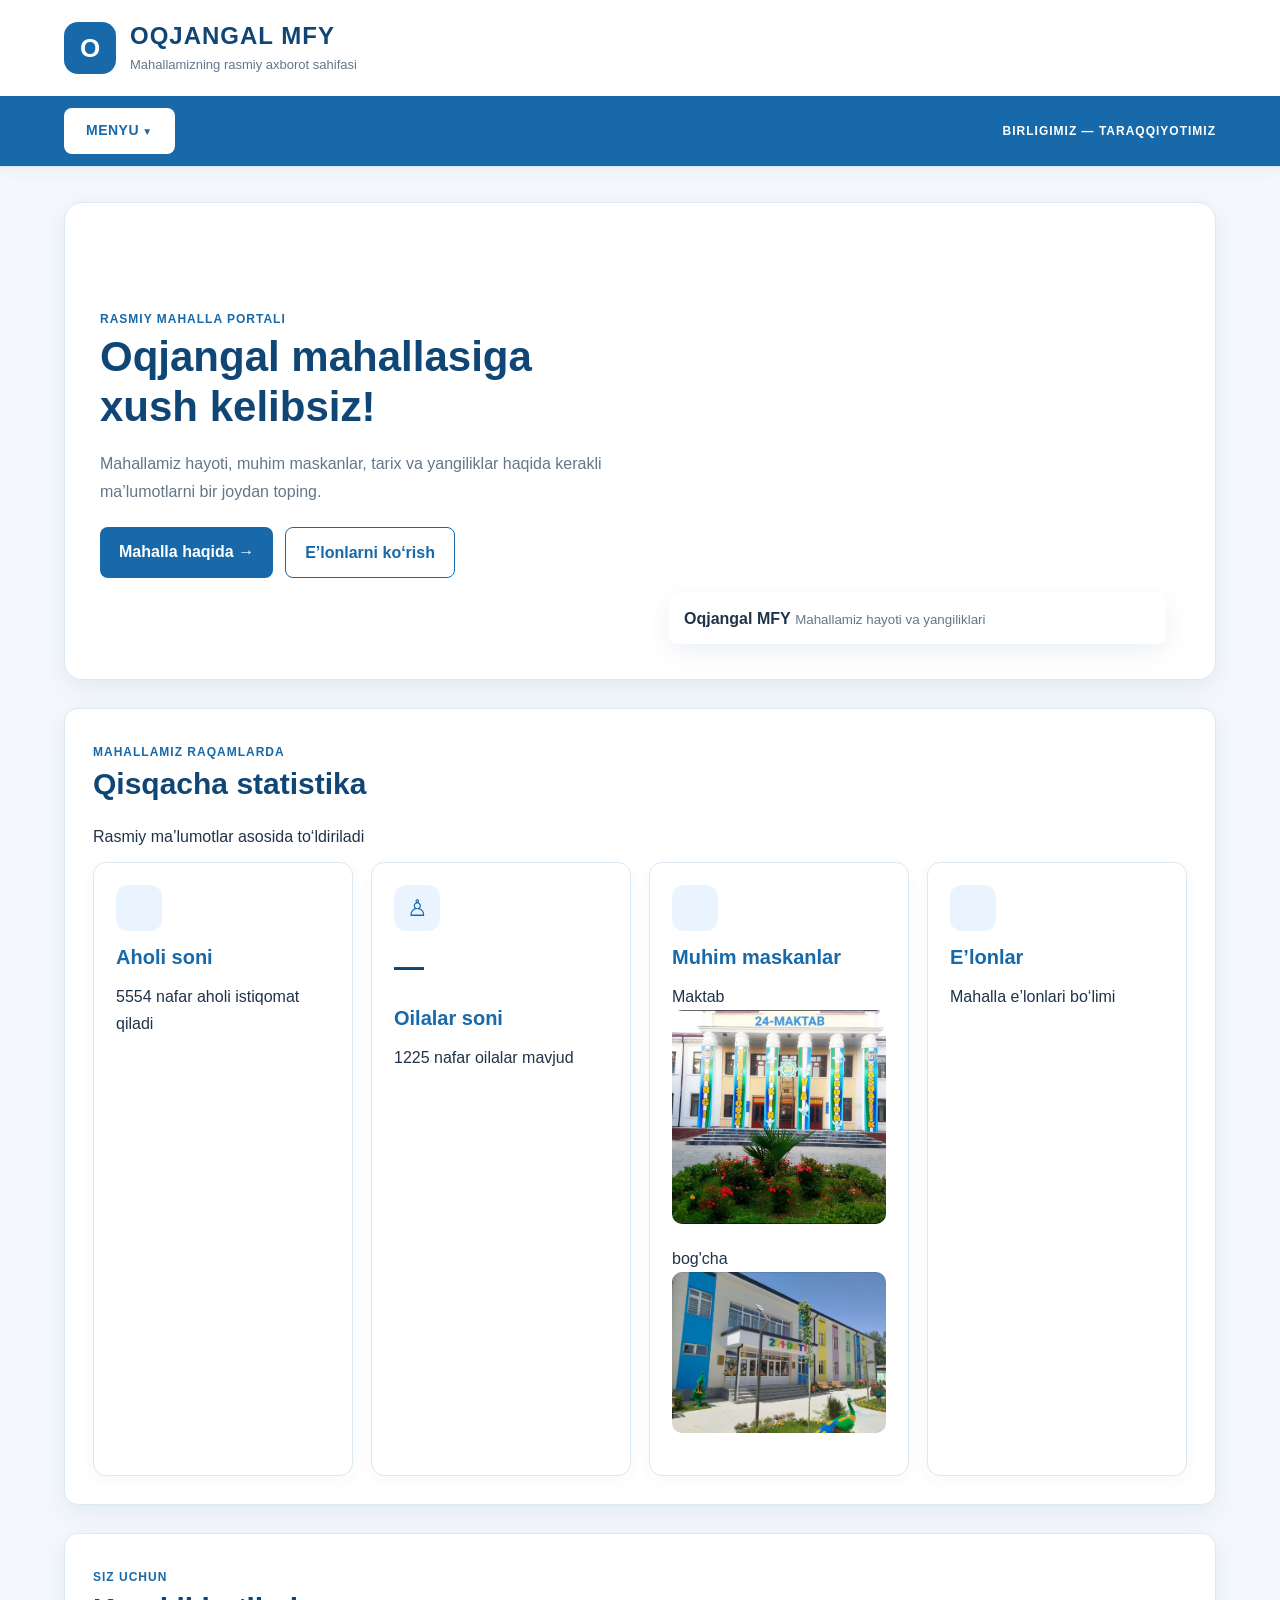
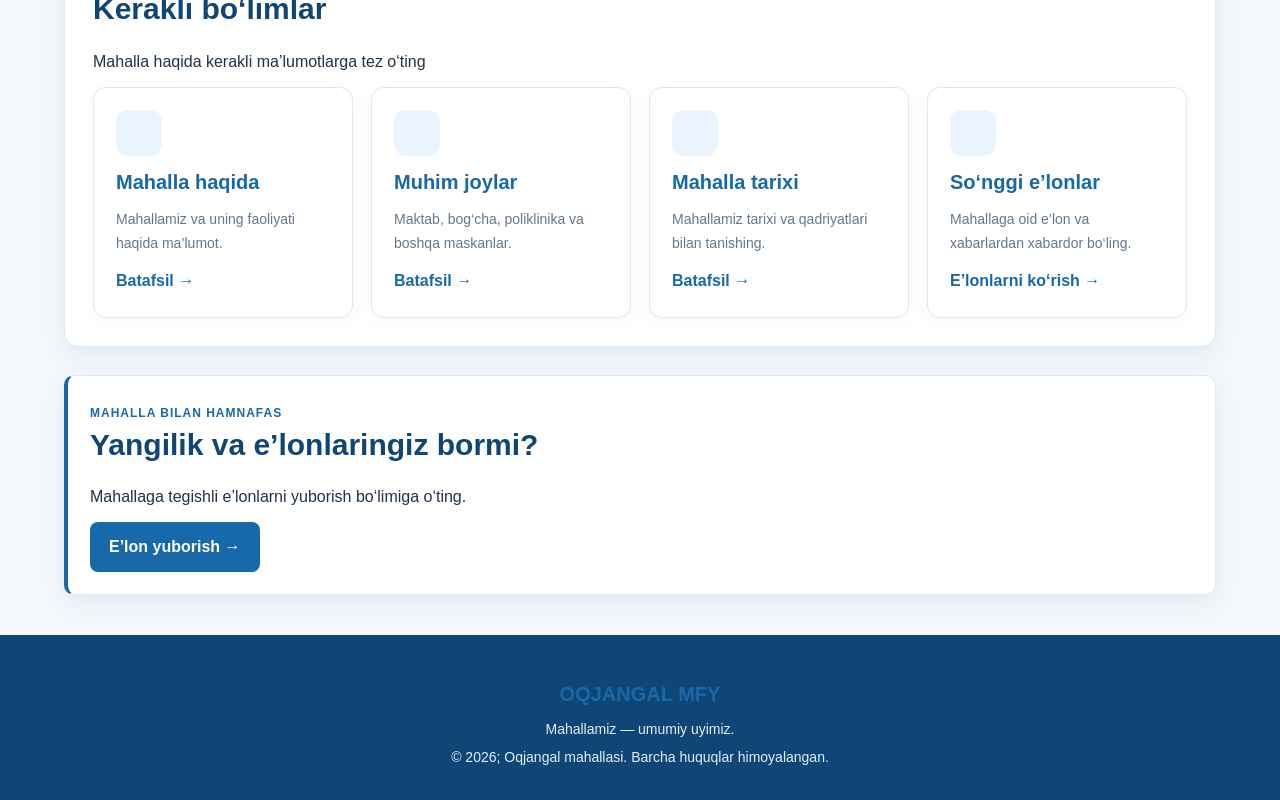
<file: mening mahallam/index.html>
<!DOCTYPE html>
<html lang="uz">
<head>
    <meta charset="UTF-8">
    <meta name="viewport" content="width=device-width, initial-scale=1.0">
    <title>Oqjangal MFY | Bosh sahifa</title>
    <link rel="stylesheet" href="style.css">
</head>
<body>

<header>
    

    <div class="brand">
        <div class="brand-icon">O</div>
        <div>
            <h1>OQJANGAL MFY</h1>
            <p>Mahallamizning rasmiy axborot sahifasi</p>
        </div>
    </div>

    <nav class="navbar">
        <details class="menu">
            <summary> MENYU</summary>
            <div class="menu-links">
                <a href="index.html">Bosh sahifa</a>
                <a href="haqida.html">Mahalla haqida</a>
                <a href="joylar.html">Muhim joylar</a>
                <a href="tarix.html">Mahalla tarixi</a>
                <a href="elonberish.html">E'lon berish</a>
                <a href="elonlar.html">E'lonlar</a>
                <a href="aloqa.html">Aloqa</a>
            </div>
        </details>
        <span class="nav-caption">BIRLIGIMIZ — TARAQQIYOTIMIZ</span>
    </nav>
</header>

<main>
    <section class="hero">
        <div class="hero-content">
            <span class="eyebrow">RASMIY MAHALLA PORTALI</span>
            <h2>Oqjangal mahallasiga xush kelibsiz!</h2>
            <p>
                Mahallamiz hayoti, muhim maskanlar, tarix va yangiliklar
                haqida kerakli ma’lumotlarni bir joydan toping.
            </p>

            <div class="hero-buttons">
                <a href="haqida.html" class="btn btn-primary">Mahalla haqida →</a>
                <a href="elonlar.html" class="btn btn-outline">E’lonlarni ko‘rish</a>
            </div>
        </div>

        <div class="hero-image">

    <div class="slider">
        <img src="m.png" alt="Oqjangal mahallasi">
        <img src="m1.jpg" alt="Mahalla hayoti">
        <img src="m2.jpg" alt="Mahalla hayoti">
        <img src="m3.png" alt="Mahalla yangiliklari">
    </div>

    <div class="image-caption">
        <span class="caption-dot"></span>
        <div>
            <strong>Oqjangal MFY</strong>
            <small>Mahallamiz hayoti va yangiliklari</small>
        </div>
    </div>

</div>
    </section>

    <section class="statistics">
        <div class="section-heading">
            <div>
                <span class="eyebrow">MAHALLAMIZ RAQAMLARDA</span>
                <h2>Qisqacha statistika</h2>
            </div>
            <p>Rasmiy ma’lumotlar asosida to‘ldiriladi</p>
        </div>

        <div class="stats-grid">
            <article class="stat-card">
                <div class="stat-icon"></div>
                <div class="stat-number"></div>
                <h3>Aholi soni</h3>
                <p>5554 nafar aholi istiqomat qiladi</p>
            </article>

            <article class="stat-card">
                <div class="stat-icon">♙</div>
                <div class="stat-number">—</div>
                <h3>Oilalar soni</h3>
                <p>1225 nafar oilalar mavjud</p>
            </article>

            <article class="stat-card">
                <div class="stat-icon"></div>
                <div class="stat-number"></div>
                <h3>Muhim maskanlar</h3>
                <p>Maktab
                    <img src="maktab.jpg" alt="maktab">
                </p>
                <p>bog'cha
                    <img src="dmt.jpg" >
                </p>
            </article>

            <article class="stat-card">
                <div class="stat-icon"></div>
                <div class="stat-number"></div>
                <h3>E’lonlar</h3>
                <p>Mahalla e’lonlari bo‘limi</p>
            </article>
        </div>
    </section>

    <section class="quick-section">
        <div class="section-heading">
            <div>
                <span class="eyebrow">SIZ UCHUN</span>
                <h2>Kerakli bo‘limlar</h2>
            </div>
            <p>Mahalla haqida kerakli ma’lumotlarga tez o‘ting</p>
        </div>

        <div class="quick-grid">
            <a href="haqida.html" class="quick-card">
                <div class="quick-icon"></div>
                <h3>Mahalla haqida</h3>
                <p>Mahallamiz va uning faoliyati haqida ma’lumot.</p>
                <span>Batafsil →</span>
            </a>

            <a href="joylar.html" class="quick-card">
                <div class="quick-icon"></div>
                <h3>Muhim joylar</h3>
                <p>Maktab, bog‘cha, poliklinika va boshqa maskanlar.</p>
                <span>Batafsil →</span>
            </a>

            <a href="tarix.html" class="quick-card">
                <div class="quick-icon"></div>
                <h3>Mahalla tarixi</h3>
                <p>Mahallamiz tarixi va qadriyatlari bilan tanishing.</p>
                <span>Batafsil →</span>
            </a>

            <a href="elonlar.html" class="quick-card">
                <div class="quick-icon"></div>
                <h3>So‘nggi e’lonlar</h3>
                <p>Mahallaga oid e’lon va xabarlardan xabardor bo‘ling.</p>
                <span>E’lonlarni ko‘rish →</span>
            </a>
        </div>
    </section>

    <section class="announcement">
        <div>
            <span class="eyebrow">MAHALLA BILAN HAMNAFAS</span>
            <h2>Yangilik va e’lonlaringiz bormi?</h2>
            <p>Mahallaga tegishli e’lonlarni yuborish bo‘limiga o‘ting.</p>
        </div>
        <a href="elonberish.html" class="btn btn-light">E’lon yuborish →</a>
    </section>
</main>

<footer>
    <div>
        <h3>OQJANGAL MFY</h3>
        <p>Mahallamiz — umumiy uyimiz.</p>
    </div>
    <p>© 2026; Oqjangal mahallasi. Barcha huquqlar himoyalangan.</p>
</footer>

</body>
</html>
</file>
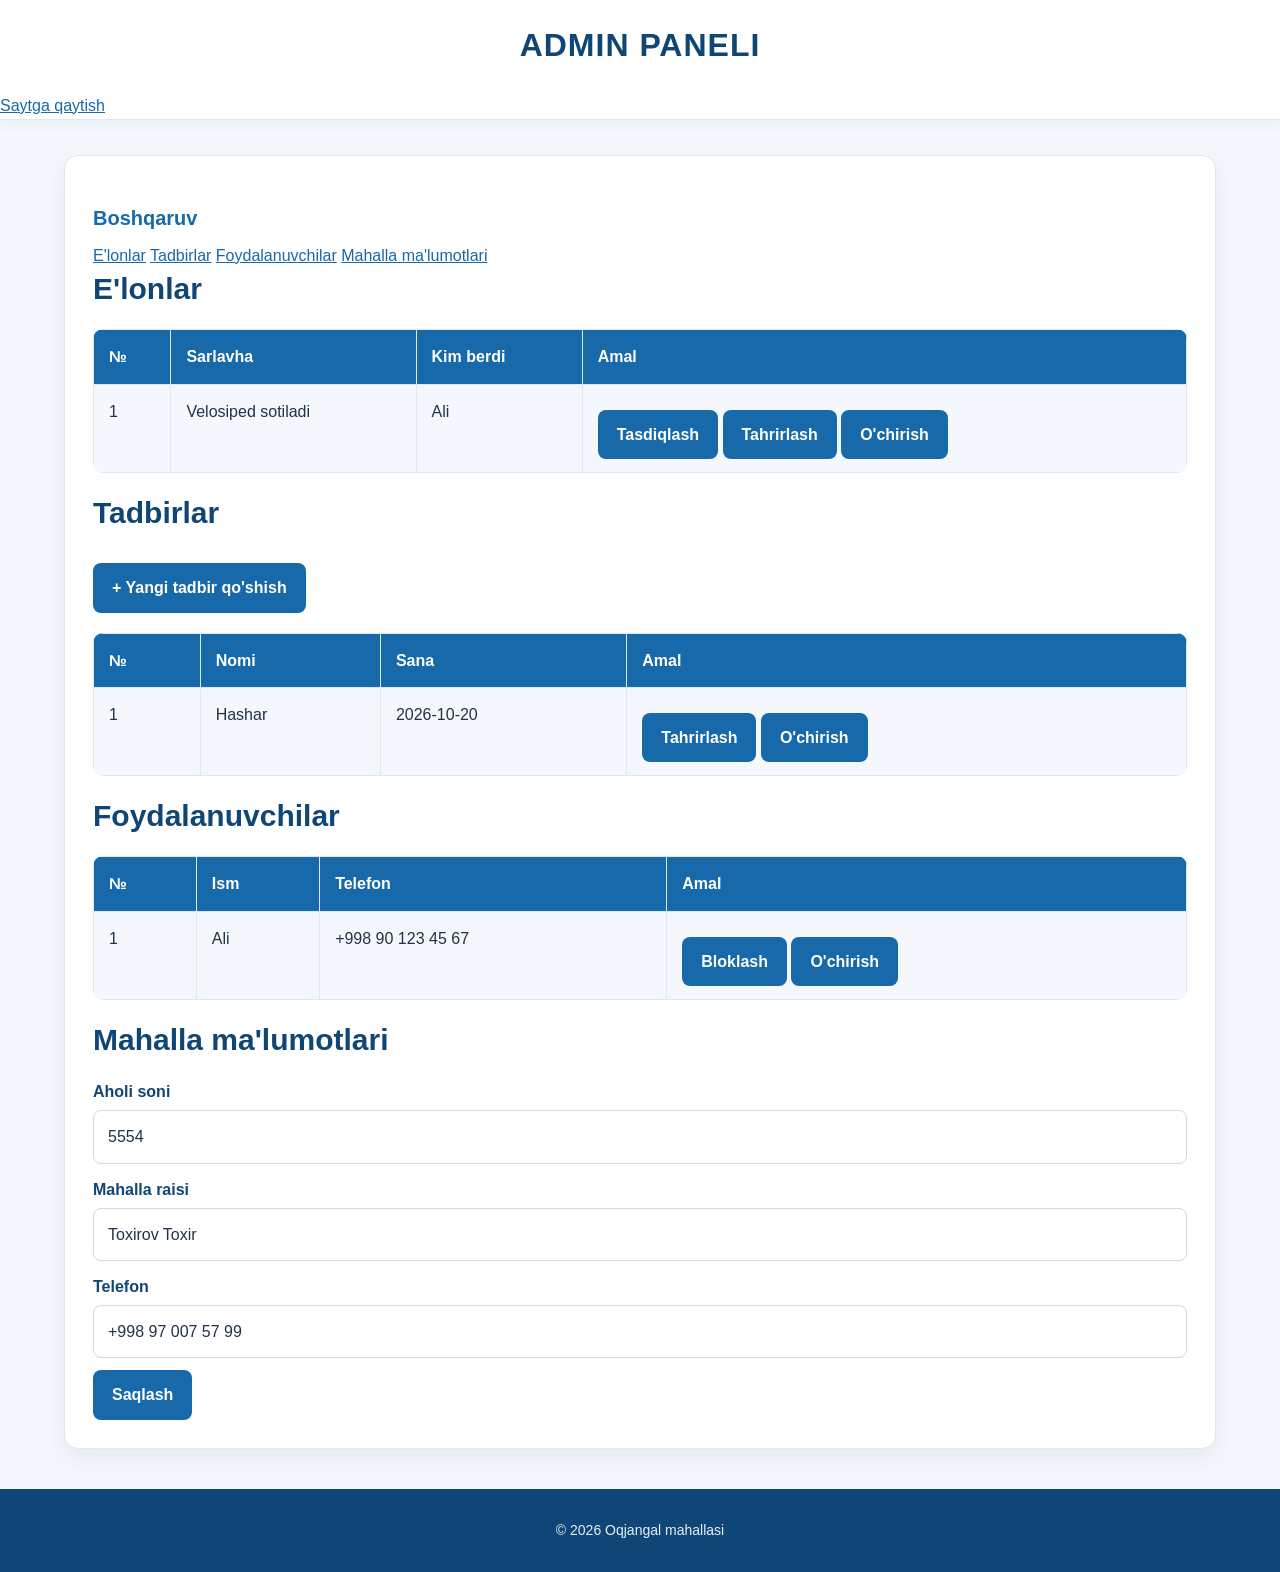
<file: mening mahallam/admin.html>
<!DOCTYPE html>
<html lang="uz">
<head>
    <meta charset="UTF-8">
    <meta name="viewport" content="width=device-width, initial-scale=1.0">
    <title>Admin paneli - OQJANGAL MAHALLASI</title>
    <link rel="stylesheet" href="style.css">
</head>
<body>

    <header>
        <h1>ADMIN PANELI</h1>
        <nav>
            <a href="index.html">Saytga qaytish</a>
        </nav>
    </header>

    <main>

      <section id="boshqarish" class="admin-qism">
    <div class="admin">

        <!-- Chap panel: menyu -->
        <div class="yon-menyu">
            <h3>Boshqaruv</h3>
            <a href="#a-elonlar">E'lonlar</a>
            <a href="#a-tadbirlar">Tadbirlar</a>
            <a href="#a-foydalanuvchilar">Foydalanuvchilar</a>
            <a href="#a-malumot">Mahalla ma'lumotlari</a>
        </div>

        <!-- O'ng panel: ish maydoni -->
        <div class="ish-maydoni">

            <h2 id="a-elonlar">E'lonlar</h2>
            <table class="jadval">
                <tr><th>№</th><th>Sarlavha</th><th>Kim berdi</th><th>Amal</th></tr>
                <tr>
                    <td>1</td><td>Velosiped sotiladi</td><td>Ali</td>
                    <td>
                        <button class="tasdiq">Tasdiqlash</button>
                        <button class="tahrir">Tahrirlash</button>
                        <button class="ochir">O'chirish</button>
                    </td>
                </tr>
            </table>

            <h2 id="a-tadbirlar">Tadbirlar</h2>
            <button class="tasdiq">+ Yangi tadbir qo'shish</button>
            <table class="jadval">
                <tr><th>№</th><th>Nomi</th><th>Sana</th><th>Amal</th></tr>
                <tr>
                    <td>1</td><td>Hashar</td><td>2026-10-20</td>
                    <td>
                        <button class="tahrir">Tahrirlash</button>
                        <button class="ochir">O'chirish</button>
                    </td>
                </tr>
            </table>

            <h2 id="a-foydalanuvchilar">Foydalanuvchilar</h2>
            <table class="jadval">
                <tr><th>№</th><th>Ism</th><th>Telefon</th><th>Amal</th></tr>
                <tr>
                    <td>1</td><td>Ali</td><td>+998 90 123 45 67</td>
                    <td>
                        <button class="tahrir">Bloklash</button>
                        <button class="ochir">O'chirish</button>
                    </td>
                </tr>
            </table>

            <h2 id="a-malumot">Mahalla ma'lumotlari</h2>
            <form id="elonForm" action="#" method="post">
                <label for="aholi">Aholi soni</label>
                <input type="text" id="aholi" value="5554">

                <label for="rais">Mahalla raisi</label>
                <input type="text" id="rais" value="Toxirov Toxir">

                <label for="tel">Telefon</label>
                <input type="tel" id="tel" value="+998 97 007 57 99">

                <button type="submit">Saqlash</button>
            </form>

        </div>
    </div>
</section>
    </main>

    <footer>
        <p>&copy; 2026 Oqjangal mahallasi</p>
    </footer>

</body>
</html>
</file>
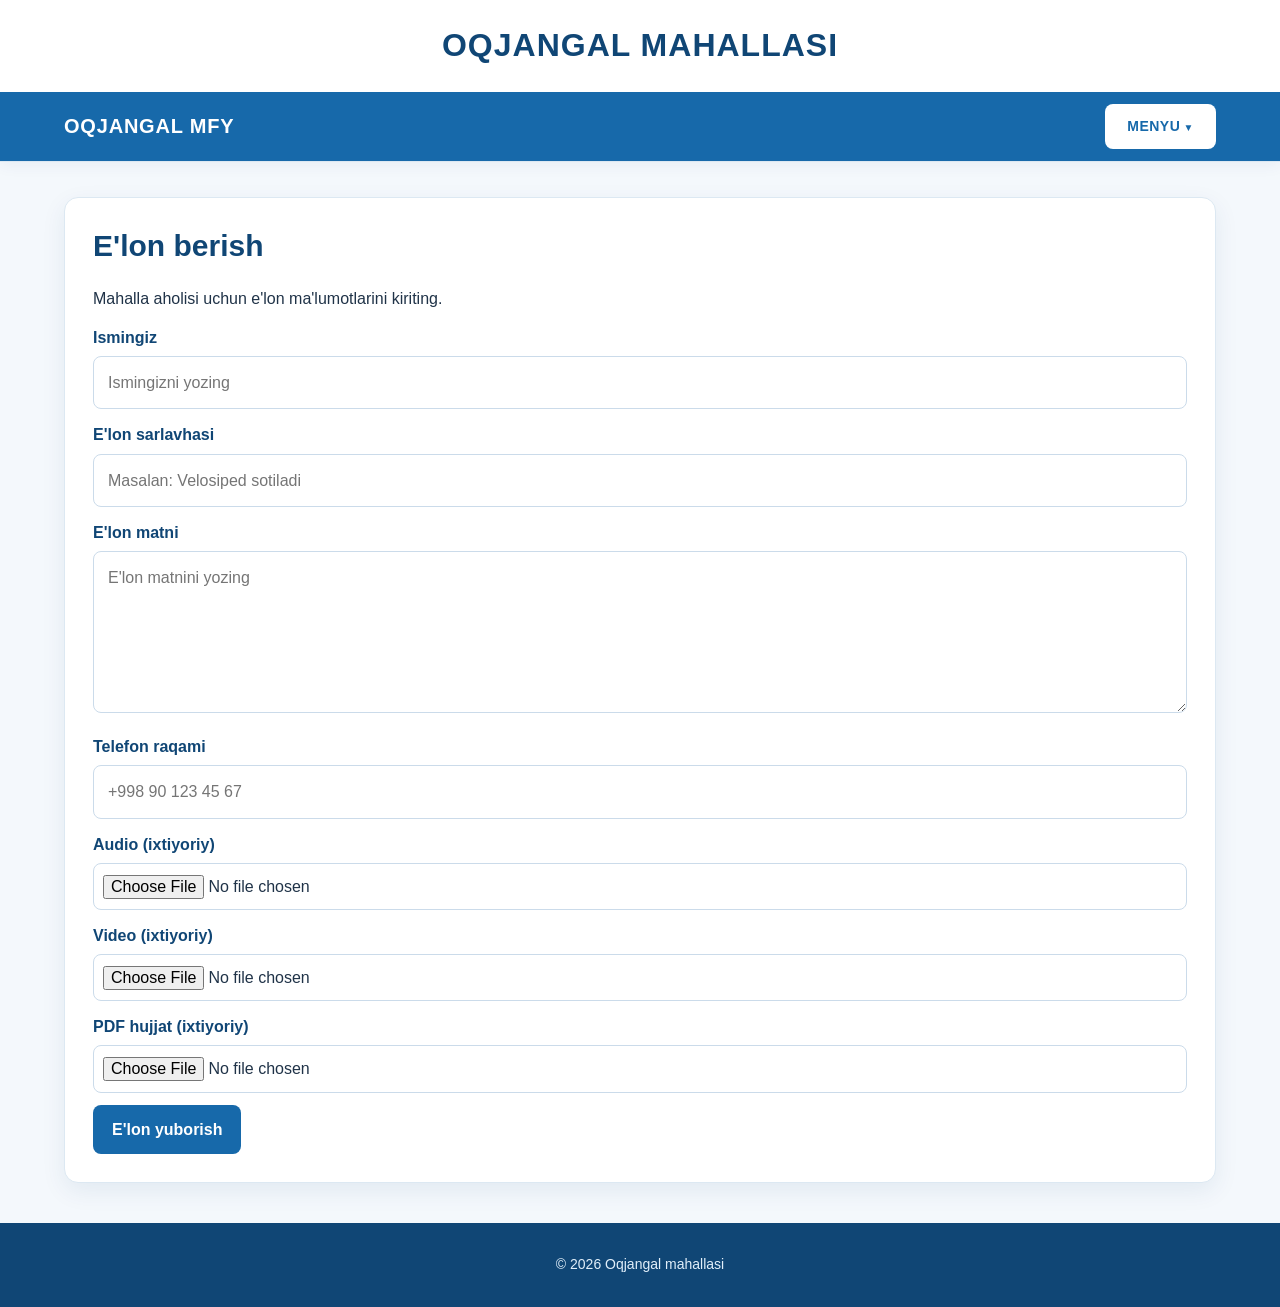
<file: mening mahallam/elonberish.html>
<!DOCTYPE html>
<html lang="uz">
<head>
    <meta charset="UTF-8">
    <meta name="viewport" content="width=device-width, initial-scale=1.0">
    <title>E'lon berish</title>
    <link rel="stylesheet" href="style.css">
</head>
<body>

<header>
    <h1>OQJANGAL MAHALLASI</h1>
    
<nav class="navbar">
    <a href="index.html" class="logo">OQJANGAL MFY</a>

    <details class="menu">
        <summary>MENYU</summary>

        <div class="menu-links">
            <a href="index.html">Bosh sahifa</a>
            <a href="haqida.html">Haqida</a>
            <a href="joylar.html">Muhim joylar</a>
            <a href="tarix.html">Tarix</a>
            <a href="elonberish.html">E'lon berish</a>
            <a href="elonlar.html">E'lonlar</a>
            <a href="aloqa.html">Aloqa</a>
        </div>
    </details>
</nav>

</header>

<main>
    <section id="berish">
        <h2>E'lon berish</h2>
        <p>Mahalla aholisi uchun e'lon ma'lumotlarini kiriting.</p>

        <form id="elonForm" action="#" method="post"
              enctype="multipart/form-data">

            <label for="ism">Ismingiz</label>
            <input type="text" id="ism" name="ism"
                   placeholder="Ismingizni yozing" required>

            <label for="sarlavha">E'lon sarlavhasi</label>
            <input type="text" id="sarlavha" name="sarlavha"
                   placeholder="Masalan: Velosiped sotiladi" required>

            <label for="matn">E'lon matni</label>
            <textarea id="matn" name="matn" rows="5"
                      placeholder="E'lon matnini yozing" required></textarea>

            <label for="telefon">Telefon raqami</label>
            <input type="tel" id="telefon" name="telefon"
                   placeholder="+998 90 123 45 67" required>

            <label for="audio">Audio (ixtiyoriy)</label>
            <input type="file" id="audio" name="audio" accept="audio/*">

            <label for="video">Video (ixtiyoriy)</label>
            <input type="file" id="video" name="video" accept="video/*">

            <label for="pdf">PDF hujjat (ixtiyoriy)</label>
            <input type="file" id="pdf" name="pdf"
                   accept="application/pdf">

            <button type="submit">E'lon yuborish</button>
        </form>

      
    </section>
</main>

<footer>
    <p>&copy; 2026 Oqjangal mahallasi</p>
</footer>

</body>
</html>
</file>
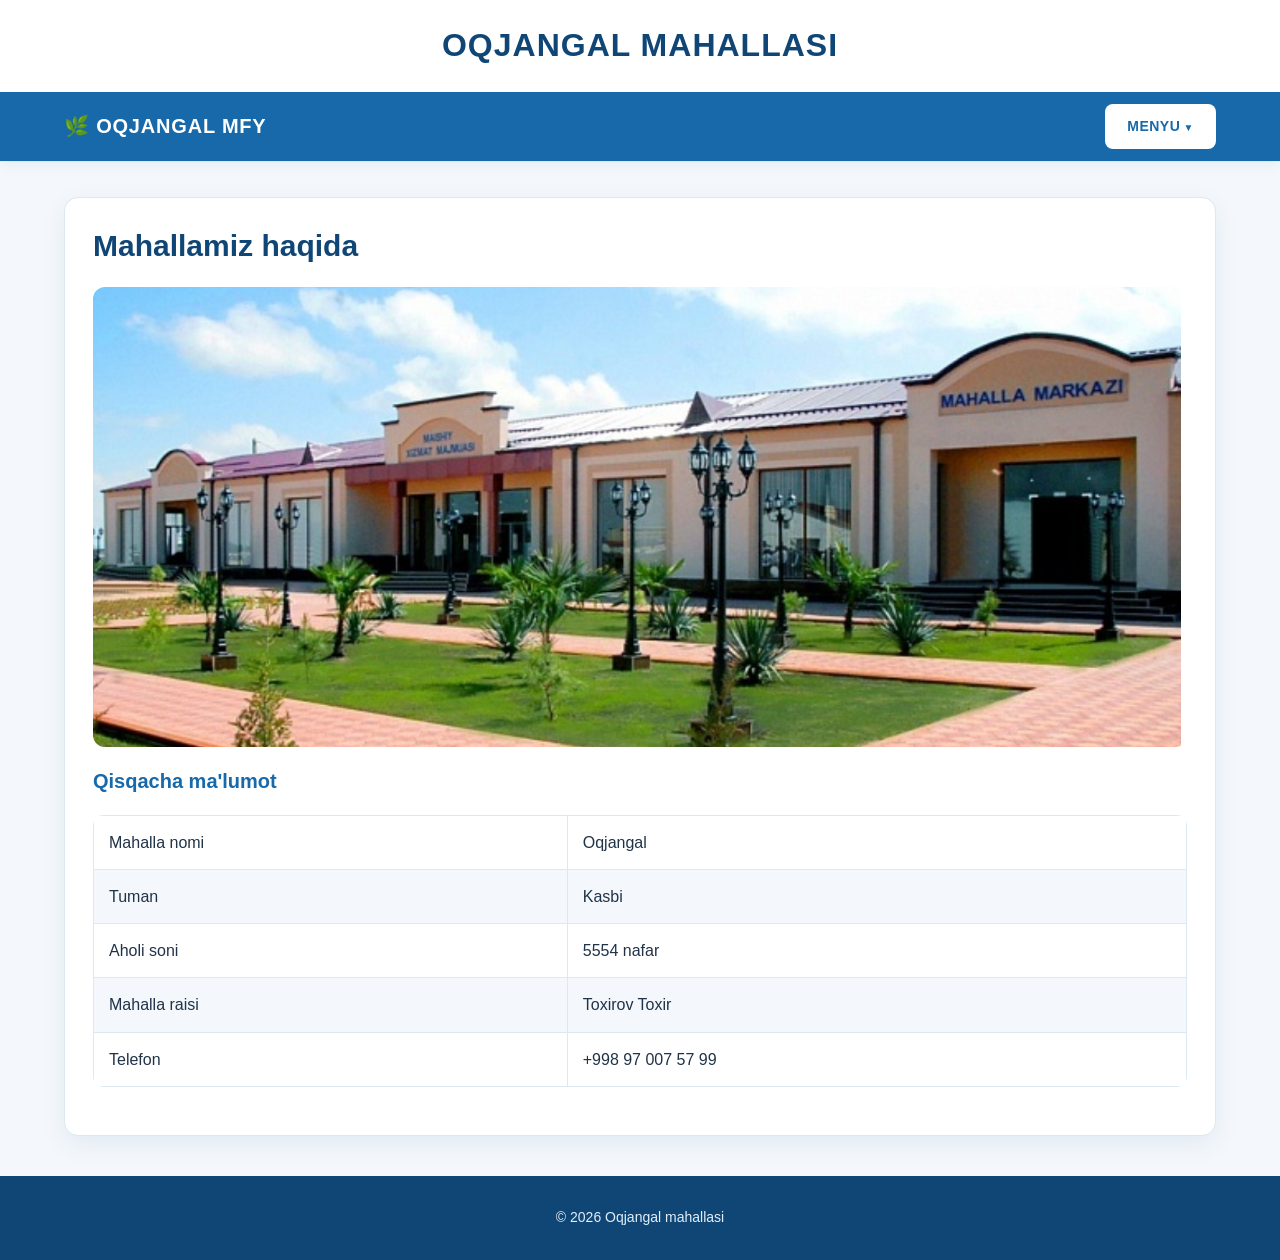
<file: mening mahallam/haqida.html>
<!DOCTYPE html>
<html lang="uz">
<head>
    <meta charset="UTF-8">
    <meta name="viewport" content="width=device-width, initial-scale=1.0">
    <title>Mahallamiz haqida</title>
    <link rel="stylesheet" href="style.css">
</head>
<body>

<header>
    <h1>OQJANGAL MAHALLASI</h1>
    
<nav class="navbar">
    <a href="index.html" class="logo">🌿 OQJANGAL MFY</a>

    <details class="menu">
        <summary>MENYU</summary>

        <div class="menu-links">
            <a href="index.html">Bosh sahifa</a>
            <a href="haqida.html">Haqida</a>
            <a href="joylar.html">Muhim joylar</a>
            <a href="tarix.html">Tarix</a>
            <a href="elonberish.html">E'lon berish</a>
            <a href="elonlar.html">E'lonlar</a>
            <a href="aloqa.html">Aloqa</a>
        </div>
    </details>
</nav>

</header>

<main>
    <section id="haqida">
        <h2>Mahallamiz haqida</h2>

        <img src="m.png" alt="Mahalla ko'rinishi" class="katta-rasm">

        <h3>Qisqacha ma'lumot</h3>

        <table>
            <tr>
                <td>Mahalla nomi</td>
                <td>Oqjangal</td>
            </tr>
            <tr>
                <td>Tuman</td>
                <td>Kasbi</td>
            </tr>
            <tr>
                <td>Aholi soni</td>
                <td>5554 nafar</td>
            </tr>
            <tr>
                <td>Mahalla raisi</td>
                <td>Toxirov Toxir</td>
            </tr>
            <tr>
                <td>Telefon</td>
                <td>+998 97 007 57 99</td>
            </tr>
        </table>
    </section>
</main>

<footer>
    <p>&copy; 2026 Oqjangal mahallasi</p>
</footer>

</body>
</html>
</file>
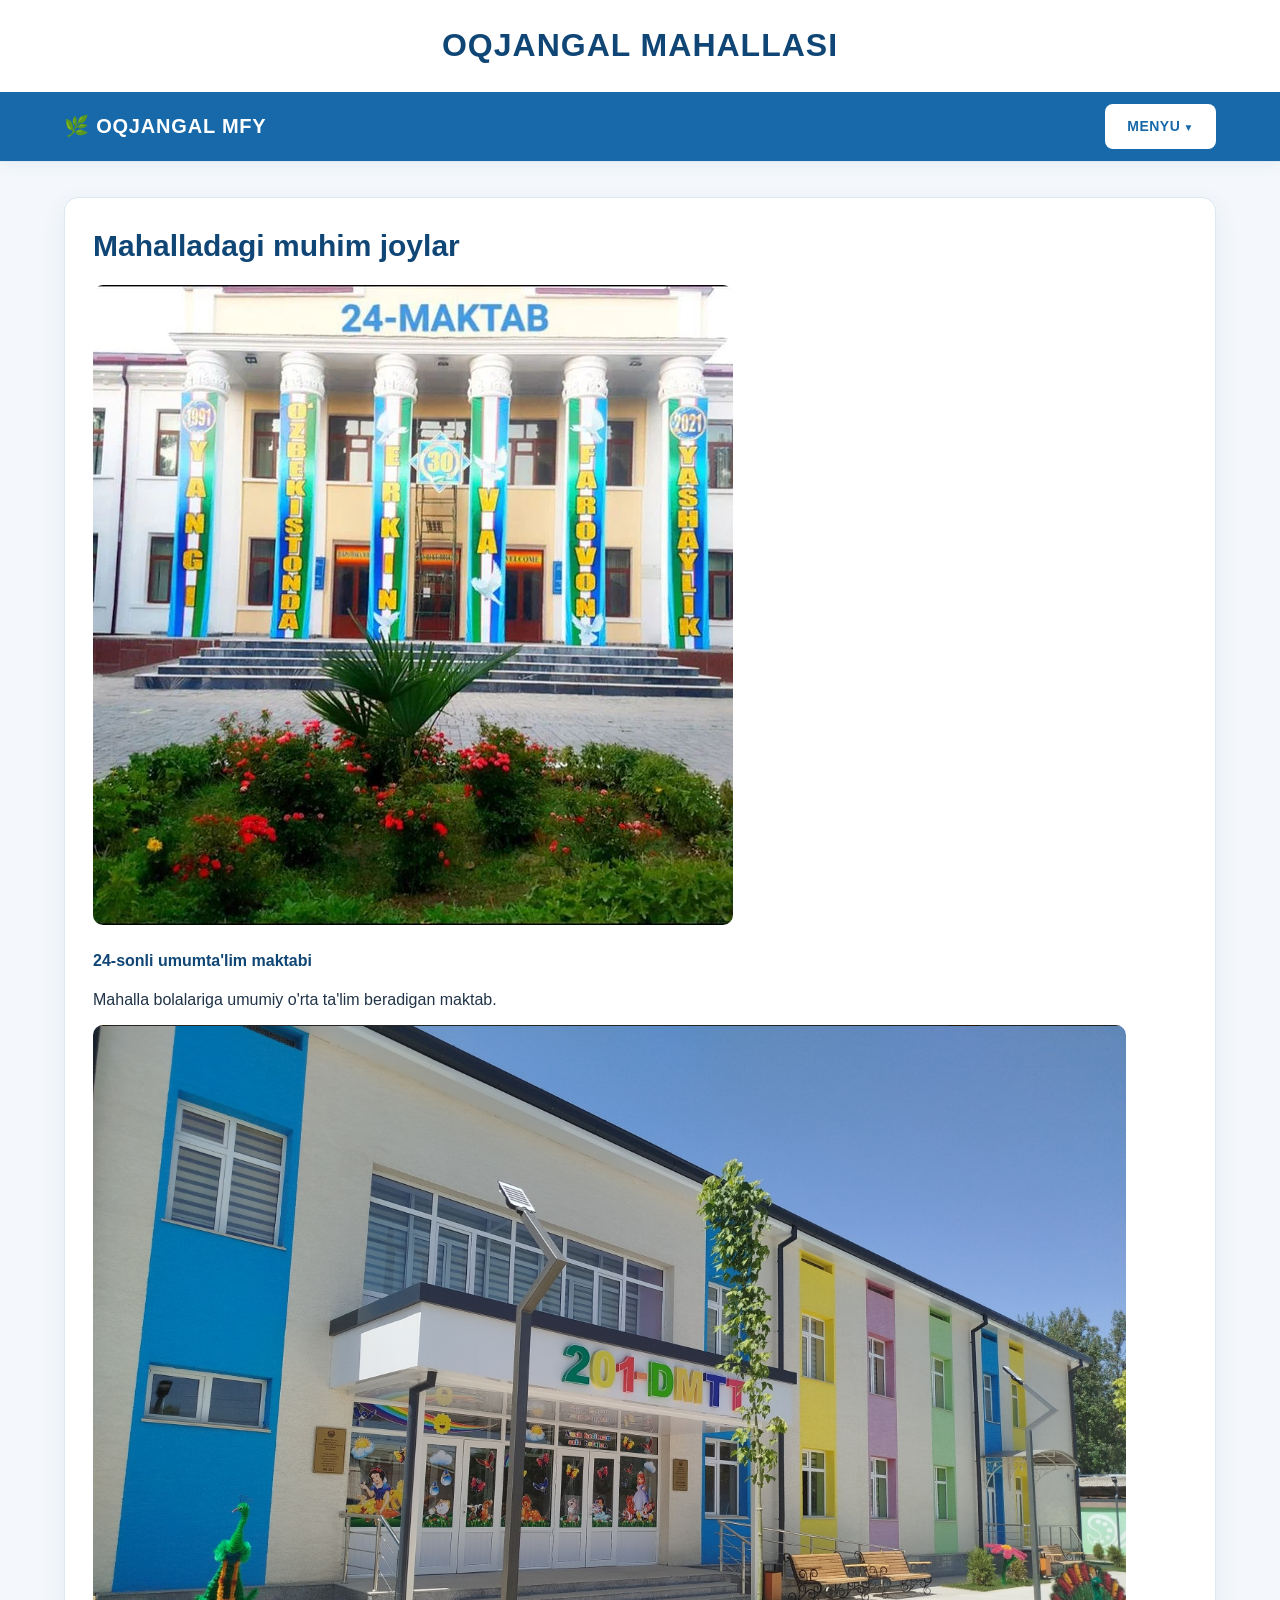
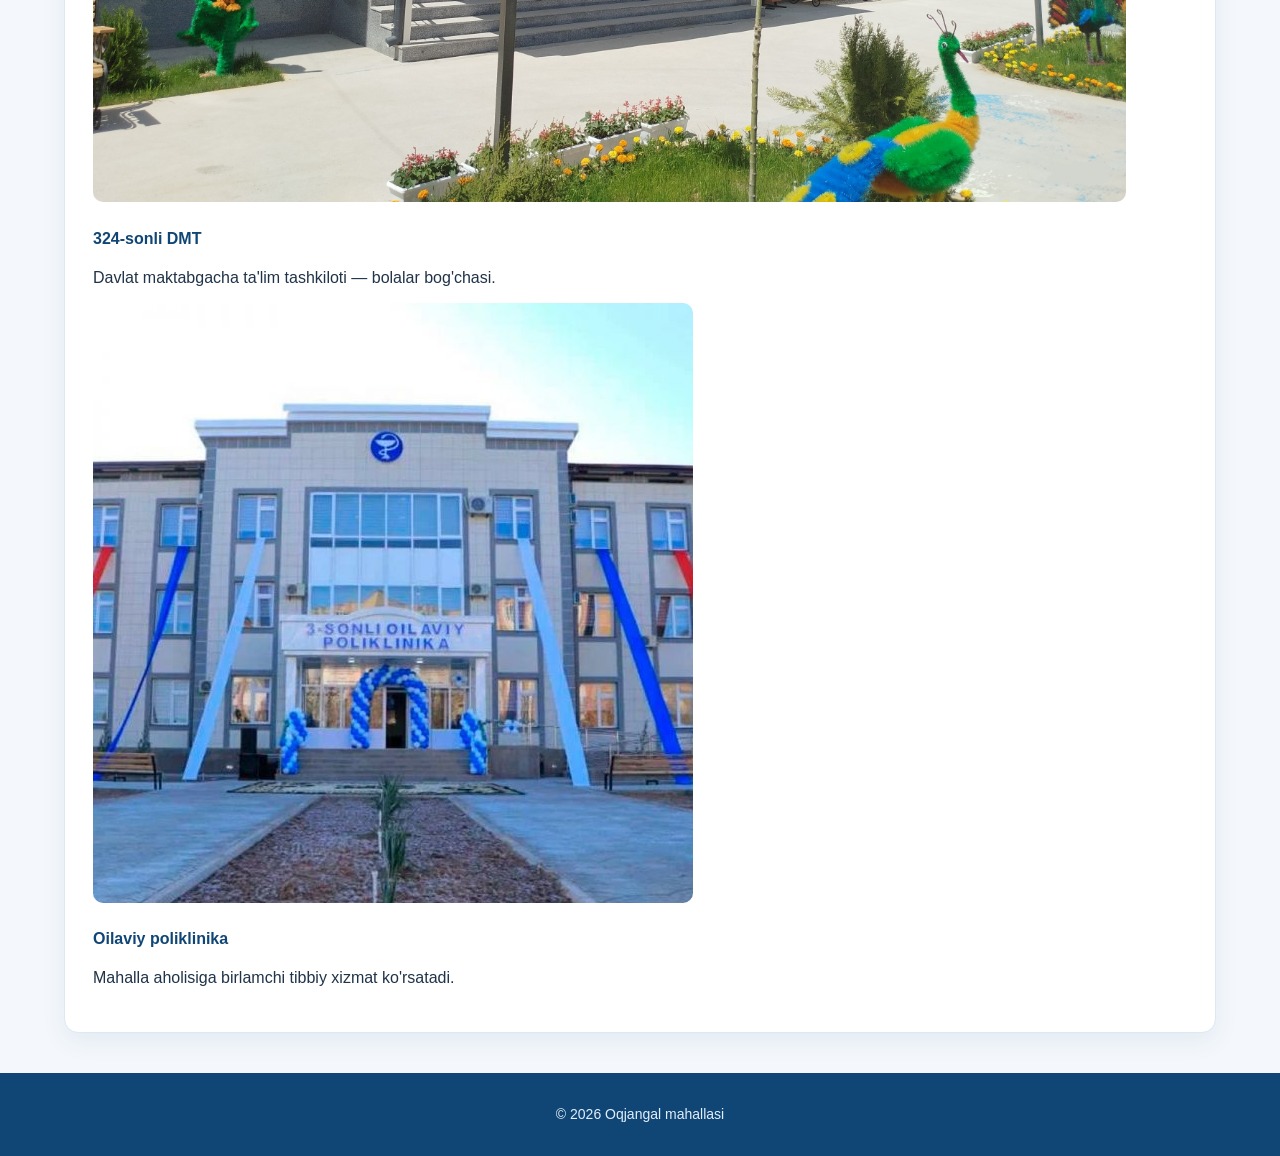
<file: mening mahallam/joylar.html>
<!DOCTYPE html>
<html lang="uz">
<head>
    <meta charset="UTF-8">
    <meta name="viewport" content="width=device-width, initial-scale=1.0">
    <title>Mahalladagi muhim joylar</title>
    <link rel="stylesheet" href="style.css">
</head>
<body>

<header>
    <h1>OQJANGAL MAHALLASI</h1>
    
<nav class="navbar">
    <a href="index.html" class="logo">🌿 OQJANGAL MFY</a>

    <details class="menu">
        <summary>MENYU</summary>

        <div class="menu-links">
            <a href="index.html">Bosh sahifa</a>
            <a href="haqida.html">Haqida</a>
            <a href="joylar.html">Muhim joylar</a>
            <a href="tarix.html">Tarix</a>
            <a href="elonberish.html">E'lon berish</a>
            <a href="elonlar.html">E'lonlar</a>
            <a href="aloqa.html">Aloqa</a>
        </div>
    </details>
</nav>

</header>

<main>
    <section id="joylar">
        <h2>Mahalladagi muhim joylar</h2>

        <div class="joylar">
            <div class="joy">
                <img src="maktab.jpg" alt="24-sonli maktab">
                <h4>24-sonli umumta'lim maktabi</h4>
                <p>Mahalla bolalariga umumiy o'rta ta'lim beradigan maktab.</p>
            </div>

            <div class="joy">
                <img src="dmt.jpg" alt="324-sonli DMT">
                <h4>324-sonli DMT</h4>
                <p>Davlat maktabgacha ta'lim tashkiloti — bolalar bog'chasi.</p>
            </div>

            <div class="joy">
                <img src="5377.jpg" alt="Oilaviy poliklinika">
                <h4>Oilaviy poliklinika</h4>
                <p>Mahalla aholisiga birlamchi tibbiy xizmat ko'rsatadi.</p>
            </div>
        </div>
    </section>
</main>

<footer>
    <p>&copy; 2026 Oqjangal mahallasi</p>
</footer>

</body>
</html>
</file>
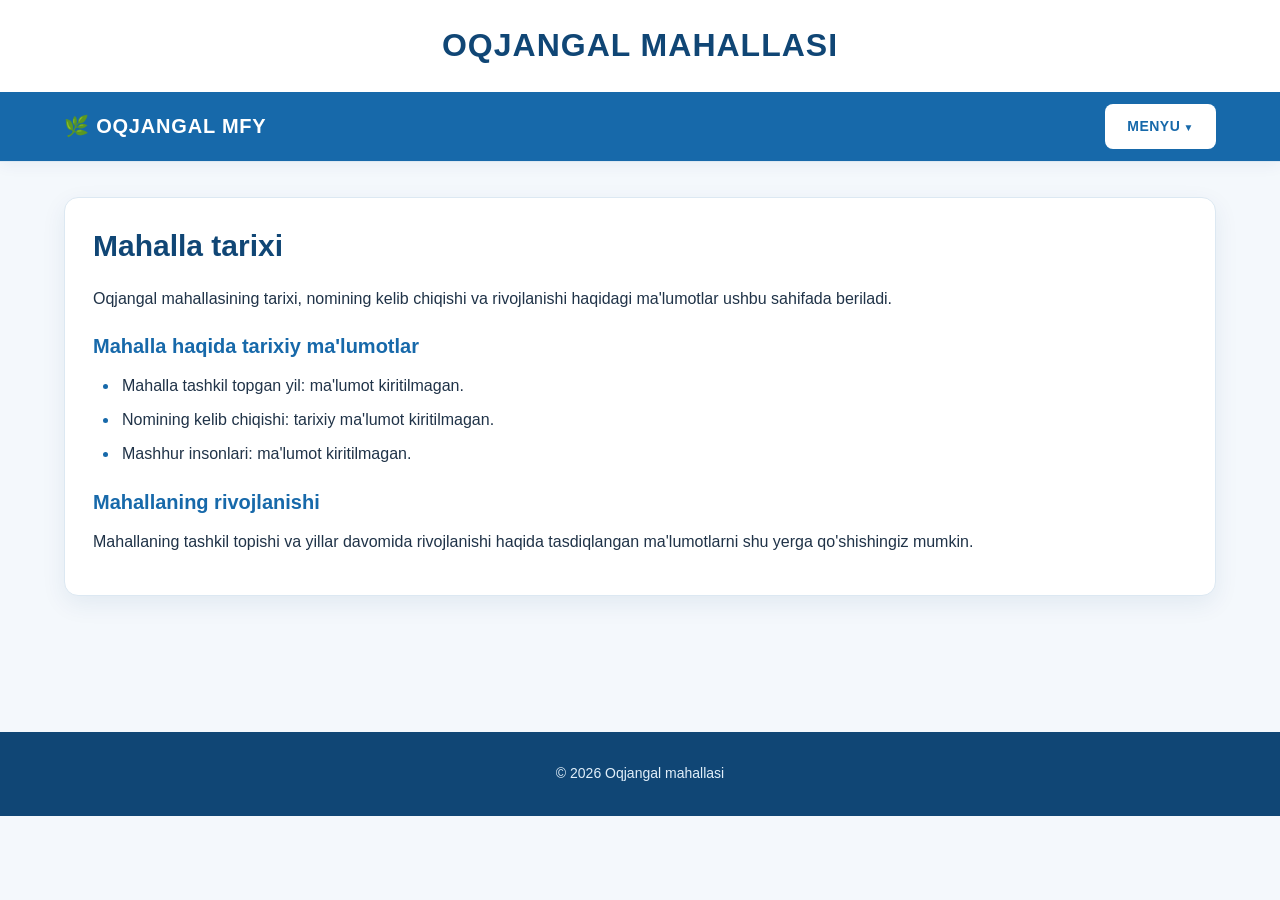
<file: mening mahallam/tarix.html>
<!DOCTYPE html>
<html lang="uz">
<head>
    <meta charset="UTF-8">
    <meta name="viewport" content="width=device-width, initial-scale=1.0">
    <title>Oqjangal mahallasi tarixi</title>
    <link rel="stylesheet" href="style.css">
</head>
<body>

<header>
    <h1>OQJANGAL MAHALLASI</h1>
    
<nav class="navbar">
    <a href="index.html" class="logo">🌿 OQJANGAL MFY</a>

    <details class="menu">
        <summary>MENYU</summary>

        <div class="menu-links">
            <a href="index.html">Bosh sahifa</a>
            <a href="haqida.html">Haqida</a>
            <a href="joylar.html">Muhim joylar</a>
            <a href="tarix.html">Tarix</a>
            <a href="elonberish.html">E'lon berish</a>
            <a href="elonlar.html">E'lonlar</a>
            <a href="aloqa.html">Aloqa</a>
        </div>
    </details>
</nav>

</header>

<main>
    <section id="tarix">
        <h2>Mahalla tarixi</h2>

        <p>
            Oqjangal mahallasining tarixi, nomining kelib chiqishi
            va rivojlanishi haqidagi ma'lumotlar ushbu sahifada beriladi.
        </p>

        <h3>Mahalla haqida tarixiy ma'lumotlar</h3>
        <ul>
            <li>Mahalla tashkil topgan yil: ma'lumot kiritilmagan.</li>
            <li>Nomining kelib chiqishi: tarixiy ma'lumot kiritilmagan.</li>
            <li>Mashhur insonlari: ma'lumot kiritilmagan.</li>
        </ul>

        <h3>Mahallaning rivojlanishi</h3>
        <p>
            Mahallaning tashkil topishi va yillar davomida rivojlanishi
            haqida tasdiqlangan ma'lumotlarni shu yerga qo'shishingiz mumkin.
        </p>
    </section>
</main>

<footer>
    <p>&copy; 2026 Oqjangal mahallasi</p>
</footer>

</body>
</html>
</file>
<file: mening mahallam/style.css>
/* =====================================
   OQJANGAL MFY — UMUMIY DIZAYN
   Barcha HTML sahifalar uchun
===================================== */

* {
    margin: 0;
    padding: 0;
    box-sizing: border-box;
}

:root {
    --asosiy: #1769aa;
    --quyuq: #104675;
    --och: #eaf4ff;
    --oq: #ffffff;
    --matn: #203348;
    --ikkilamchi: #64778a;
    --chegara: #dce8f2;
    --fon: #f4f8fc;
    --yashil: #16845b;
    --soya: 0 8px 25px rgba(16, 70, 117, 0.08);
}

html {
    scroll-behavior: smooth;
}

body {
    font-family: Arial, Helvetica, sans-serif;
    background: var(--fon);
    color: var(--matn);
    line-height: 1.7;
    min-height: 100vh;
}

img,
video,
iframe {
    max-width: 100%;
}

img {
    height: auto;
}

a {
    color: var(--asosiy);
    transition: 0.25s ease;
}

button,
input,
textarea,
select {
    font: inherit;
}

/* =====================================
   YUQORI QISM
===================================== */

header {
    background: var(--oq);
    border-bottom: 1px solid var(--chegara);
    box-shadow: 0 3px 15px rgba(16, 70, 117, 0.06);
}

header h1 {
    text-align: center;
    color: var(--quyuq);
    padding: 25px 15px;
    font-size: clamp(22px, 3vw, 32px);
    letter-spacing: 1px;
    line-height: 1.3;
}

/* Agar header ichida logotip bo'lsa */
.brand {
    display: flex;
    align-items: center;
    gap: 14px;
    padding: 20px 5%;
}

.brand-icon {
    display: grid;
    place-items: center;
    width: 52px;
    height: 52px;
    flex-shrink: 0;
    border-radius: 14px;
    background: var(--asosiy);
    color: var(--oq);
    font-size: 26px;
    font-weight: bold;
}

.brand h1 {
    padding: 0;
    text-align: left;
    font-size: 24px;
}

.brand p {
    margin: 3px 0 0;
    color: var(--ikkilamchi);
    font-size: 13px;
}

/* =====================================
   NAVIGATSIYA VA MENYU
===================================== */

.navbar {
    min-height: 66px;
    background: var(--asosiy);
    display: flex;
    align-items: center;
    justify-content: space-between;
    gap: 20px;
    padding: 12px 5%;
}

.menu {
    position: relative;
    flex-shrink: 0;
}

.menu summary {
    list-style: none;
    cursor: pointer;
    background: var(--oq);
    color: var(--asosiy);
    padding: 11px 22px;
    border-radius: 8px;
    font-size: 14px;
    font-weight: bold;
    letter-spacing: 0.5px;
    transition: 0.25s;
}

.menu summary::-webkit-details-marker {
    display: none;
}

.menu summary::after {
    content: " ▼";
    font-size: 10px;
}

.menu summary:hover,
.menu[open] summary {
    background: var(--och);
}

.menu-links {
    position: absolute;
    top: calc(100% + 10px);
    left: 0;
    width: 230px;
    max-width: calc(100vw - 30px);
    background: var(--oq);
    border: 1px solid var(--chegara);
    border-radius: 10px;
    box-shadow: 0 12px 30px rgba(16, 70, 117, 0.17);
    overflow: hidden;
    z-index: 1000;
}

.menu-links a {
    display: block;
    padding: 11px 16px;
    color: var(--matn);
    text-decoration: none;
    border-bottom: 1px solid #edf2f7;
    transition: 0.2s;
}

.menu-links a:last-child {
    border-bottom: none;
}

.menu-links a:hover {
    background: var(--och);
    color: var(--asosiy);
    padding-left: 23px;
}

.logo {
    color: var(--oq);
    text-decoration: none;
    font-size: 20px;
    font-weight: bold;
    letter-spacing: 0.8px;
}

.logo:hover {
    color: var(--och);
}

.nav-caption {
    color: var(--oq);
    font-size: 12px;
    font-weight: bold;
    letter-spacing: 1px;
}

/* =====================================
   ASOSIY SAHIFA VA UMUMIY KONTEYNER
===================================== */

main {
    width: 90%;
    max-width: 1200px;
    margin: 35px auto;
    min-height: 55vh;
}

section {
    margin-bottom: 28px;
    padding: 28px;
    background: var(--oq);
    border: 1px solid var(--chegara);
    border-radius: 14px;
    box-shadow: var(--soya);
}

article {
    min-width: 0;
}

h2 {
    color: var(--quyuq);
    font-size: clamp(23px, 3vw, 30px);
    line-height: 1.35;
    margin-bottom: 18px;
}

h3 {
    color: var(--asosiy);
    font-size: 20px;
    line-height: 1.4;
    margin: 20px 0 10px;
}

h4 {
    color: var(--quyuq);
    margin: 14px 0 8px;
}

p {
    margin: 12px 0;
    font-size: 16px;
}

small {
    color: var(--ikkilamchi);
}

hr {
    border: none;
    border-top: 1px solid var(--chegara);
    margin: 25px 0;
}

/* =====================================
   BOSH SAHIFA BANNERI
===================================== */

.hero {
    display: grid;
    grid-template-columns: 1fr 1fr;
    align-items: center;
    gap: 30px;
    padding: 35px;
    background: var(--oq);
    border: 1px solid var(--chegara);
    border-radius: 18px;
    box-shadow: var(--soya);
}

.hero h2 {
    font-size: clamp(28px, 3.5vw, 42px);
    color: var(--quyuq);
    line-height: 1.2;
}

.hero p {
    color: var(--ikkilamchi);
}

.hero-image img {
    display: block;
    width: 100%;
    height: 330px;
    object-fit: cover;
    border-radius: 13px;
}

.hero-buttons {
    display: flex;
    flex-wrap: wrap;
    gap: 12px;
    margin-top: 22px;
}

.eyebrow {
    display: inline-block;
    color: var(--asosiy);
    font-size: 12px;
    font-weight: bold;
    letter-spacing: 1px;
}

/* =====================================
   RASMLAR
===================================== */

.katta-rasm {
    display: block;
    width: 100%;
    max-height: 460px;
    object-fit: cover;
    border-radius: 12px;
    margin: 20px 0;
}

section img:not(.logo img) {
    max-width: 100%;
}

main img {
    border-radius: 10px;
}

.image-caption {
    position: relative;
    margin: -25px 14px 0;
    padding: 12px 15px;
    background: var(--oq);
    border-radius: 9px;
    box-shadow: var(--soya);
}

/* =====================================
   RO'YXATLAR
===================================== */

ul,
ol {
    padding-left: 26px;
    margin: 12px 0;
}

li {
    margin: 7px 0;
    padding-left: 3px;
}

li::marker {
    color: var(--asosiy);
}

/* =====================================
   KARTOCHKALAR VA STATISTIKA
===================================== */

.stats-grid,
.cards,
.quick-grid {
    display: grid;
    grid-template-columns: repeat(4, minmax(0, 1fr));
    gap: 18px;
}

.stat-card,
.card,
.quick-card {
    min-width: 0;
    padding: 22px;
    background: var(--oq);
    border: 1px solid var(--chegara);
    border-radius: 13px;
    box-shadow: 0 4px 15px rgba(16, 70, 117, 0.04);
    transition: 0.25s ease;
}

.stat-card:hover,
.card:hover,
.quick-card:hover {
    transform: translateY(-4px);
    box-shadow: var(--soya);
    border-color: #a9cfee;
}

.stat-icon,
.quick-icon {
    display: grid;
    place-items: center;
    width: 46px;
    height: 46px;
    border-radius: 12px;
    background: var(--och);
    color: var(--asosiy);
    font-size: 23px;
}

.stat-number {
    color: var(--quyuq);
    font-size: 30px;
    font-weight: bold;
    margin-top: 10px;
}

.stat-card h3,
.card h3,
.quick-card h3 {
    margin-top: 12px;
}

.quick-card {
    display: block;
    color: var(--matn);
    text-decoration: none;
}

.quick-card p {
    color: var(--ikkilamchi);
    font-size: 14px;
}

.quick-card > span {
    color: var(--asosiy);
    font-weight: bold;
}

/* =====================================
   TUGMALAR VA HAVOLALAR
===================================== */

button,
.btn,
input[type="submit"],
input[type="button"] {
    display: inline-block;
    cursor: pointer;
    border: none;
    border-radius: 8px;
    padding: 11px 19px;
    background: var(--asosiy);
    color: var(--oq);
    font-weight: bold;
    text-decoration: none;
    transition: 0.25s;
}

button:hover,
.btn:hover,
input[type="submit"]:hover,
input[type="button"]:hover {
    background: var(--quyuq);
    transform: translateY(-1px);
}

.btn-outline {
    background: var(--oq);
    color: var(--asosiy);
    border: 1px solid var(--asosiy);
}

.btn-outline:hover {
    background: var(--och);
    color: var(--quyuq);
}

/* Oddiy matn havolalari */
main a:not(.btn):not(.quick-card) {
    overflow-wrap: anywhere;
}

/* =====================================
   JADVALLAR
===================================== */

table {
    width: 100%;
    border-collapse: collapse;
    margin: 20px 0;
    background: var(--oq);
    border-radius: 10px;
    overflow: hidden;
}

th,
td {
    padding: 13px 15px;
    border: 1px solid var(--chegara);
    text-align: left;
    vertical-align: top;
}

th {
    background: var(--asosiy);
    color: var(--oq);
    font-weight: bold;
}

tr:nth-child(even) td {
    background: #f4f8fc;
}

tr:hover td {
    background: var(--och);
}

/* =====================================
   FORMALAR
===================================== */

form {
    width: 100%;
}

label {
    display: block;
    margin: 12px 0 5px;
    font-weight: bold;
    color: var(--quyuq);
}

input,
textarea,
select {
    width: 100%;
    padding: 12px 14px;
    border: 1px solid #cbdbea;
    border-radius: 8px;
    background: var(--oq);
    color: var(--matn);
    outline: none;
    transition: 0.2s;
}

input:focus,
textarea:focus,
select:focus {
    border-color: var(--asosiy);
    box-shadow: 0 0 0 3px rgba(23, 105, 170, 0.12);
}

textarea {
    min-height: 130px;
    resize: vertical;
}

input[type="checkbox"],
input[type="radio"] {
    width: auto;
    margin-right: 7px;
}

input[type="file"] {
    padding: 9px;
}

input[type="submit"],
input[type="button"],
button {
    width: auto;
    margin-top: 12px;
}

/* =====================================
   AUDIO, VIDEO VA HUJJATLAR
===================================== */

audio,
video {
    display: block;
    width: 100%;
    max-width: 800px;
    margin: 18px 0;
    border-radius: 10px;
}

iframe {
    display: block;
    width: 100%;
    min-height: 300px;
    border: 0;
    border-radius: 10px;
    margin: 18px 0;
}

embed,
object {
    max-width: 100%;
}

figure {
    margin: 20px 0;
}

figcaption {
    color: var(--ikkilamchi);
    font-size: 14px;
    margin-top: 7px;
}

/* =====================================
   E'LONLAR VA XABARLAR
===================================== */

.announcement,
.elon,
.xabar {
    padding: 22px;
    margin: 18px 0;
    background: var(--oq);
    border: 1px solid var(--chegara);
    border-left: 4px solid var(--asosiy);
    border-radius: 10px;
}

.announcement h2,
.elon h3,
.xabar h3 {
    margin-top: 0;
}

.muted {
    color: var(--ikkilamchi);
}

/* =====================================
   PASTKI QISM
===================================== */

footer {
    margin-top: 40px;
    padding: 25px 5%;
    background: var(--quyuq);
    color: var(--oq);
    text-align: center;
}

footer p {
    margin: 5px 0;
    font-size: 14px;
    color: #e1effa;
}

footer a {
    color: var(--oq);
}

/* =====================================
   PLANSHEТ VA KICHIK EKRANLAR
===================================== */

@media (max-width: 900px) {
    main {
        width: 94%;
    }

    .hero {
        grid-template-columns: 1fr;
        padding: 25px;
    }

    .hero-image img {
        height: 300px;
    }

    .stats-grid,
    .cards,
    .quick-grid {
        grid-template-columns: repeat(2, minmax(0, 1fr));
    }
}

/* =====================================
   TELEFON
===================================== */

@media (max-width: 600px) {
    header h1 {
        font-size: 22px;
        padding: 20px 10px;
    }

    .brand {
        padding: 16px 4%;
    }

    .brand h1 {
        font-size: 19px;
    }

    .navbar {
        padding: 12px 4%;
        gap: 10px;
    }

    .logo {
        font-size: 15px;
    }

    .nav-caption {
        font-size: 9px;
        text-align: right;
    }

    .menu summary {
        padding: 10px 13px;
        font-size: 12px;
    }

    .menu-links {
        width: 205px;
    }

    main {
        width: 94%;
        margin: 20px auto;
    }

    section {
        padding: 18px;
        margin-bottom: 20px;
    }

    h2 {
        font-size: 23px;
    }

    h3 {
        font-size: 18px;
    }

    p {
        font-size: 15px;
    }

    .hero {
        padding: 19px;
        gap: 20px;
    }

    .hero h2 {
        font-size: 29px;
    }

    .hero-image img,
    .katta-rasm {
        max-height: 280px;
        height: auto;
    }

    .stats-grid,
    .cards,
    .quick-grid {
        grid-template-columns: 1fr;
    }

    .stat-card,
    .card,
    .quick-card {
        padding: 18px;
    }

    table {
        display: block;
        overflow-x: auto;
        white-space: normal;
    }

    th,
    td {
        padding: 10px;
    }

    iframe {
        min-height: 220px;
    }

    footer {
        padding: 22px 5%;
    }
}
.slider {
    width: 100%;
    height: 380px;
    position: relative;
    overflow: hidden;
    border-radius: 18px;
}

.slider img {
    position: absolute;
    width: 100%;
    height: 100%;
    object-fit: cover;
    opacity: 0;
    animation: almashish 16s infinite;
}

/* 1-rasm */
.slider img:nth-child(1) {
    animation-delay: 0s;
}
.slider img:nth-child(2) {
    animation-delay: 4s;
}

/* 2-rasm */
.slider img:nth-child(3) {
    animation-delay: 8s;
}

/* 3-rasm */
.slider img:nth-child(4) {
    animation-delay: 12s;
}

@keyframes almashish {
    0% {
        opacity: 0;
    }

    5% {
        opacity: 1;
    }

    30% {
        opacity: 1;
    }

    35% {
        opacity: 0;
    }

    100% {
        opacity: 0;
    }
}

@media (max-width: 600px) {
    .slider {
        height: 260px;
    }
}
</file>
